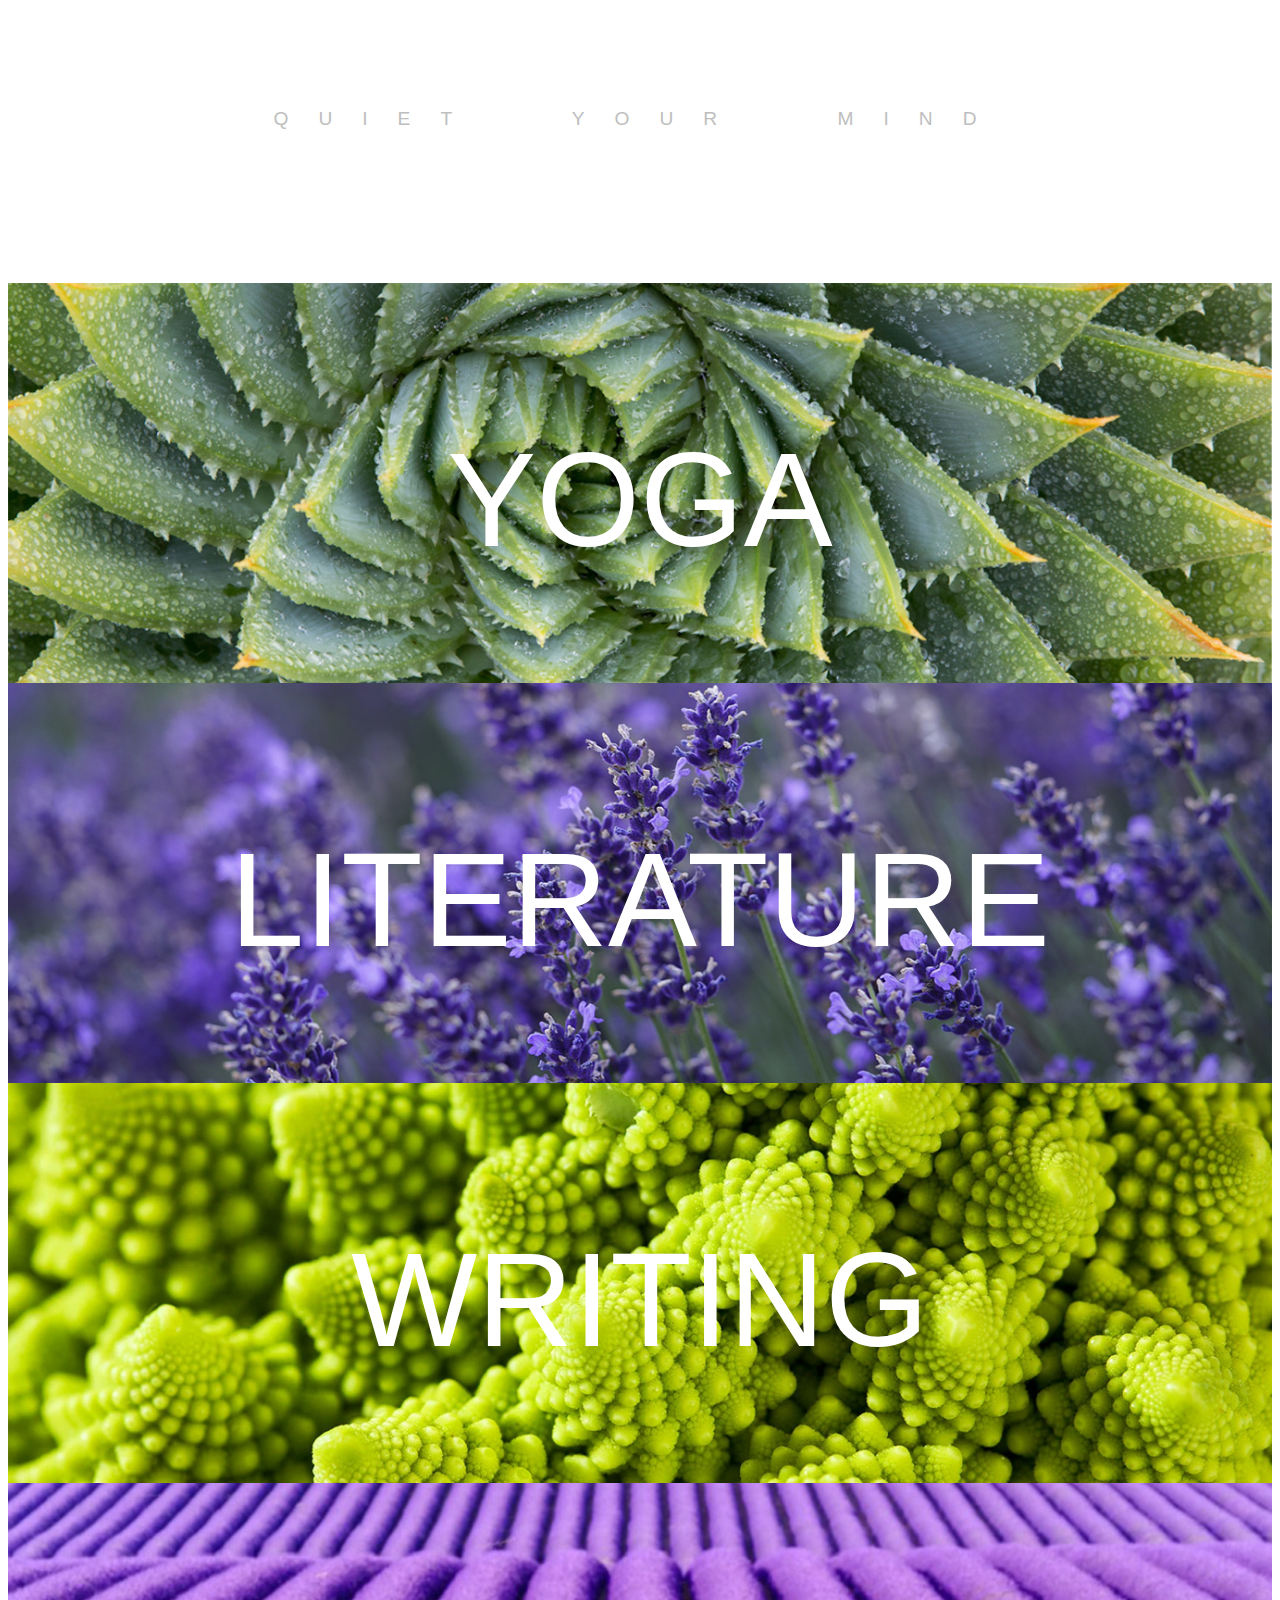
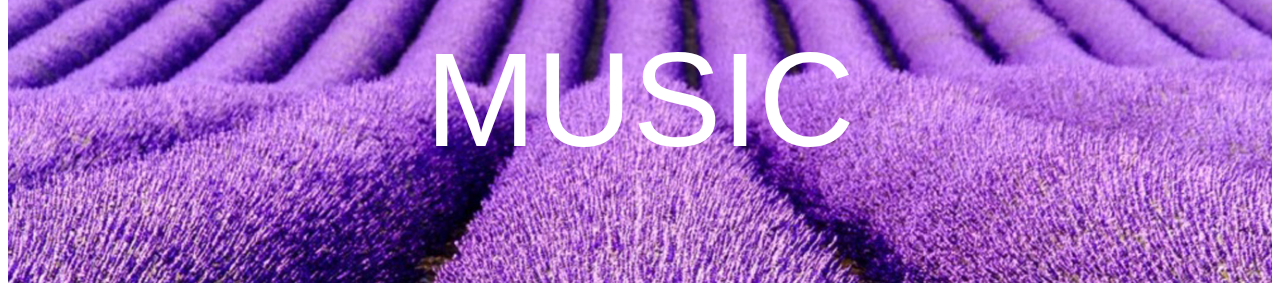
<file: index.html>
<!DOCTYPE html>
<html lang="en">
<head>
    <meta charset="UTF-8">
    <meta name="viewport" content="width=device-width, initial-scale=1.0">
    <title>Quiet Your Mind</title>
    <link  rel= "stylesheet" href="style.css">
</head>

<body>
<div class= "grid-container">

    <div class= "grid-item item-0">
        QUIET YOUR MIND
        <!-- <br>
        <br>
        <audio controls>
            <source src="music/Bird-music.mp3" type="audio/mpeg"/>
            Your browser does not support this audio file.
        </audio>
         <br>  -->
    </div>
    <div class= "grid-item item-1">
        <a href="yoga.html">YOGA</a>
    </div>
    <div class= "grid-item item-2">
        <a href="readings.html">LITERATURE</a>
    </div>
    <div class= "grid-item item-3">
        <a href="writing.html">WRITING</a>
    </div>
    <div class= "grid-item item-4">
        <a href="music.html">MUSIC</a>
    </div>

</div> 
</body>
</html>
</file>
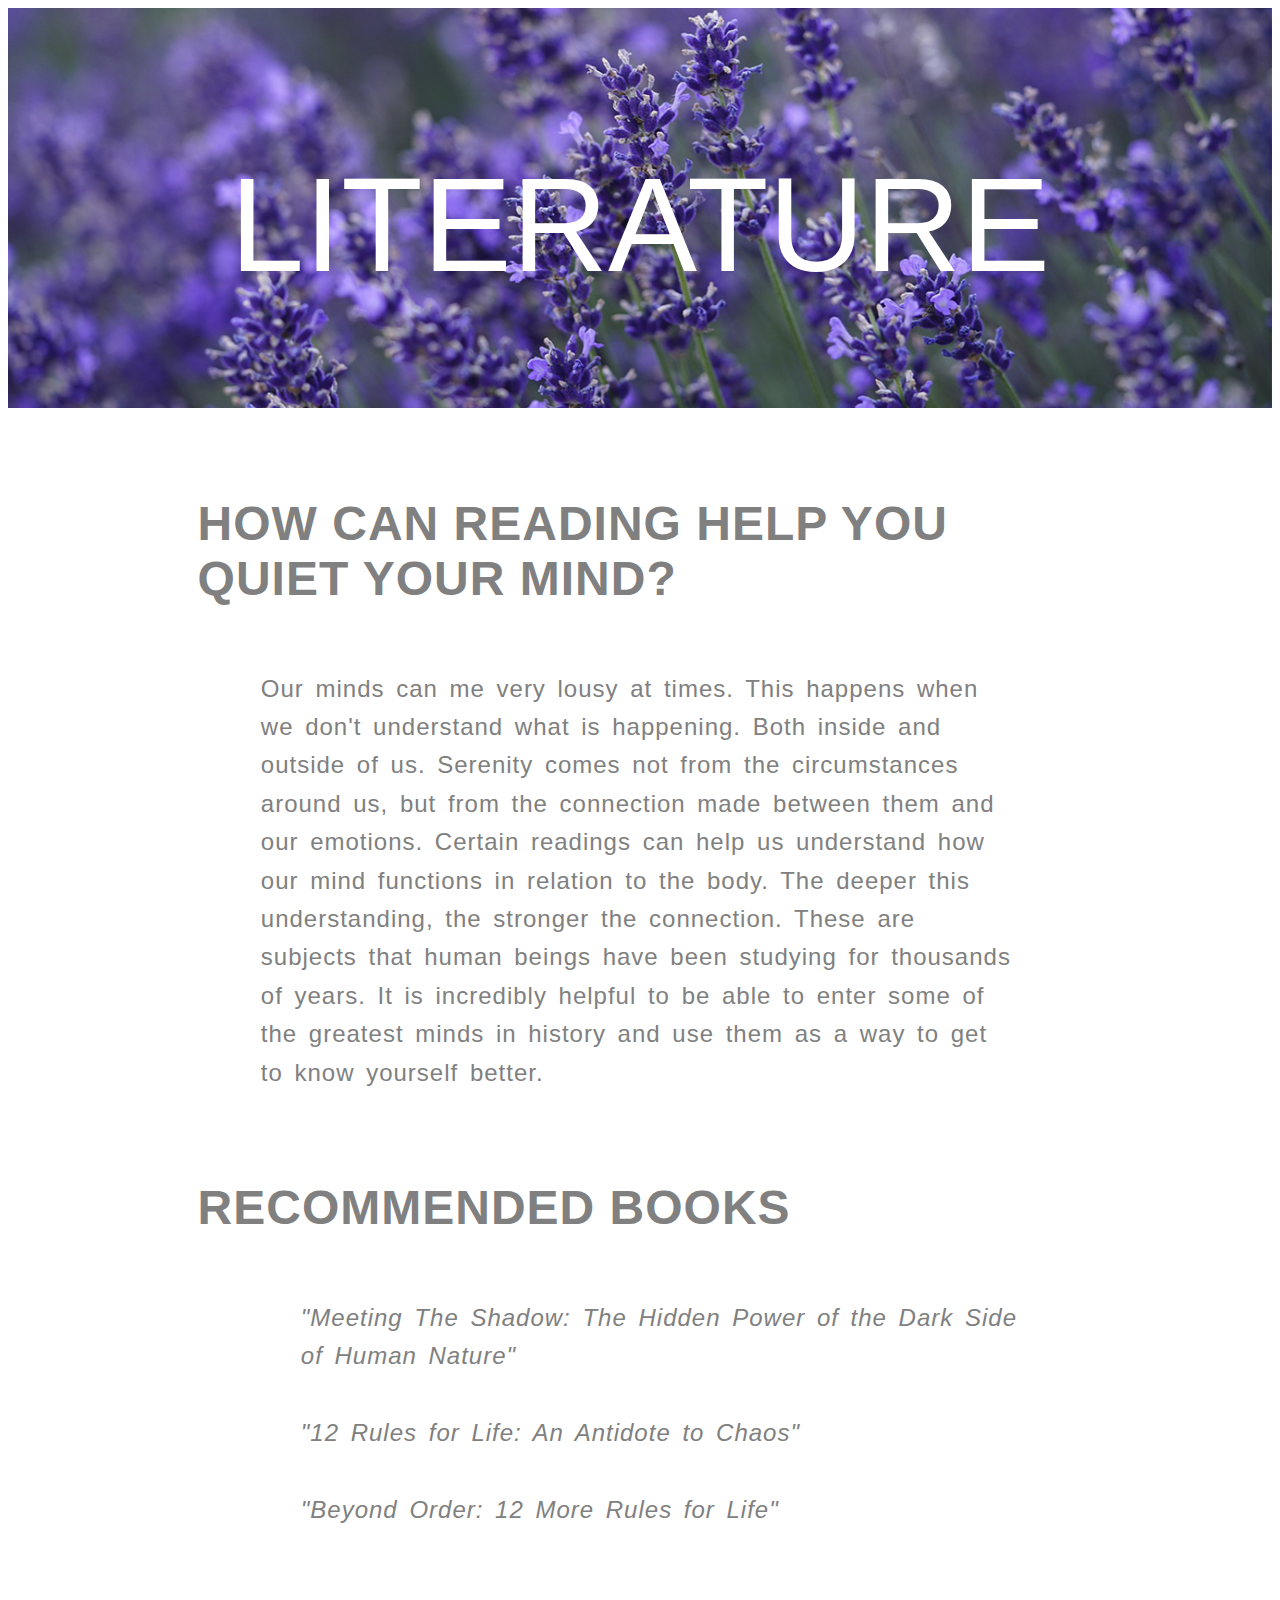
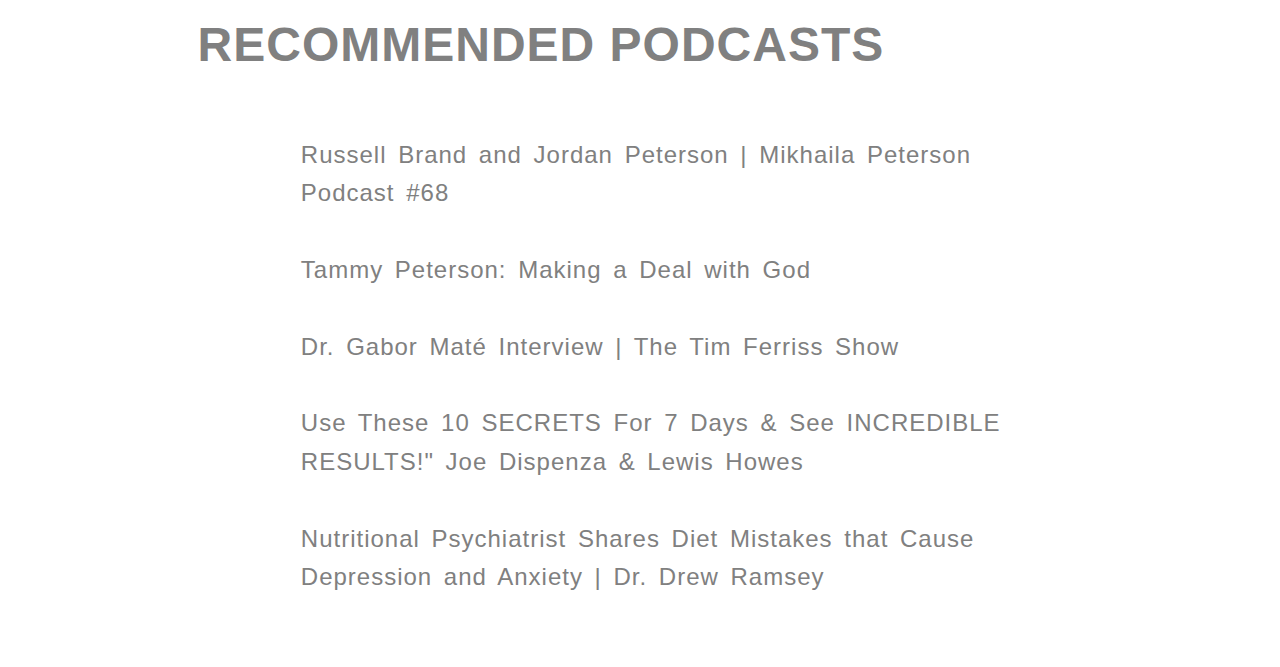
<file: readings.html>
<!DOCTYPE html>
<html lang="en">
<head>
    <meta charset="UTF-8">
    <meta name="viewport" content="width=device-width, initial-scale=1.0">
    <title>Quiet Your Mind</title>
    <link  rel= "stylesheet" href="style.css">
</head>
<body>
    <div class= "grid-container2">

        <div class= "grid-item item-y">
            LITERATURE
        </div>
        <div>
            <h1>
                HOW CAN READING HELP YOU QUIET YOUR MIND?
            </h1>
                <h2>
                    Our minds can me very lousy at times. This happens when we don't understand what is happening. Both inside and outside of us. Serenity comes not from the circumstances around us, but from the connection made between them and our emotions. Certain readings can help us understand how our mind functions in relation to the body. The deeper this understanding, the stronger the connection. These are subjects that human beings have been studying for thousands of years. It is incredibly helpful to be able to enter some of the greatest minds in history and use them as a way to get to know yourself better. 
                </h2>
            <h1>
                RECOMMENDED BOOKS
            </h1>
                <h2>
                    <ul>
                        <li><a id="readings" href="https://www.amazon.com/Meeting-Shadow-Hidden-Power-Nature/dp/087477618X"><i>"Meeting The Shadow: The Hidden Power of the Dark Side of Human Nature"</i></a></li>
                        <br>
                        <li><a id="readings" href="https://www.amazon.com/12-Rules-Life-Antidote-Chaos/dp/0345816021"><i>"12 Rules for Life: An Antidote to Chaos"</i></a></li>
                        <br>
                        <li><a id="readings" href="https://www.amazon.com/Beyond-Order-More-Rules-Life/dp/0593084640"><i>"Beyond Order: 12 More Rules for Life"</i></a></li>
                    </ul>
                </h2>
                <h1>
                    RECOMMENDED PODCASTS
                </h1>
                    <h2>
                        <ul>
                            <li><a id="readings" href="https://www.youtube.com/watch?v=ISHmPXOS_Og&t=4038s&ab_channel=MikhailaPeterson">Russell Brand and Jordan Peterson | Mikhaila Peterson Podcast #68</a></li>
                            <br>
                            <li><a id="readings" href="https://www.youtube.com/watch?v=zW5s4d2XBtE&ab_channel=Parallax">Tammy Peterson: Making a Deal with God</a></li>
                            <br>
                            <li><a id="readings" href="https://www.youtube.com/watch?v=H9B5mYfBPlY&ab_channel=TimFerriss">Dr. Gabor Maté Interview | The Tim Ferriss Show</a></li>
                            <br>
                            <li><a id="readings" href="https://www.youtube.com/watch?v=QwrkOWUt5Mg&t=7155s&ab_channel=LewisHowes">Use These 10 SECRETS For 7 Days & See INCREDIBLE RESULTS!" Joe Dispenza & Lewis Howes</a></li>
                            <br>
                            <li><a id="readings" href="https://www.youtube.com/watch?v=KnDJrDjAjQM&ab_channel=TomBilyeu">Nutritional Psychiatrist Shares Diet Mistakes that Cause Depression and Anxiety | Dr. Drew Ramsey</a></li>
                        </ul>
                    </h2>
        </div>
</body>
</file>
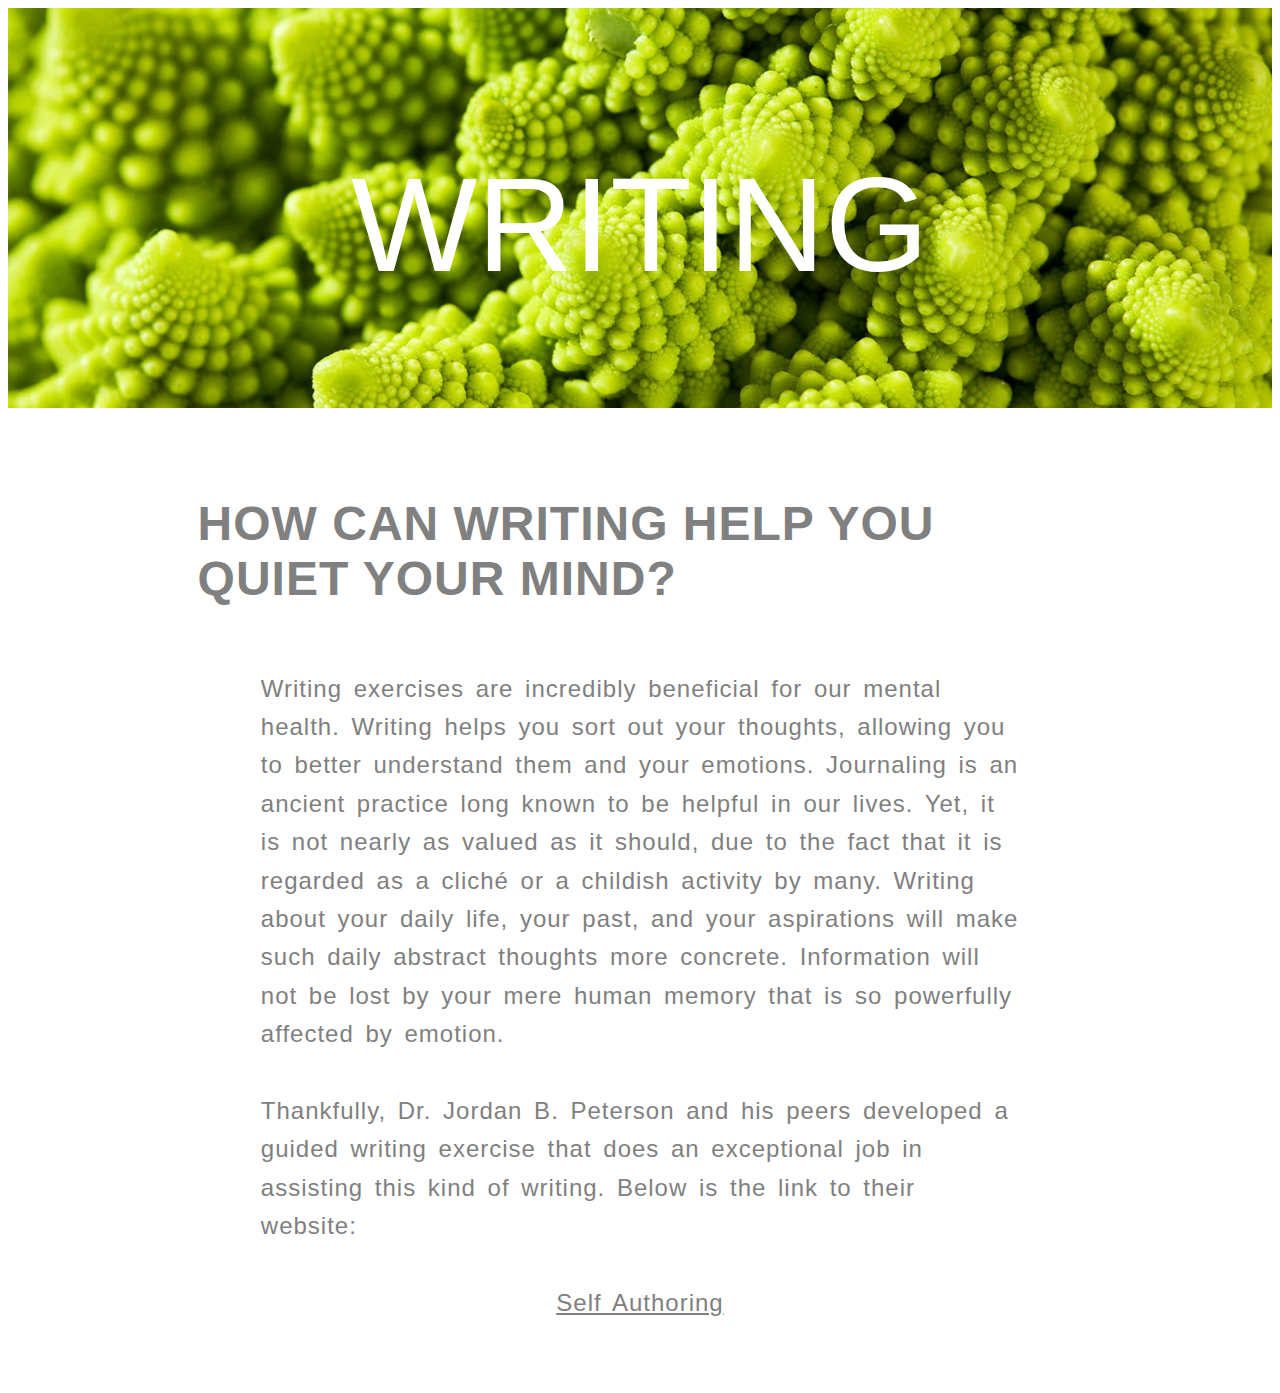
<file: writing.html>
<!DOCTYPE html>
<html lang="en">
<head>
    <meta charset="UTF-8">
    <meta name="viewport" content="width=device-width, initial-scale=1.0">
    <title>Quiet Your Mind</title>
    <link  rel= "stylesheet" href="style.css">
</head>
<body>
    <div class= "grid-container2">

        <div class= "grid-item item-z">
            WRITING
        </div>
        <div>
            <h1>
                HOW CAN WRITING HELP YOU QUIET YOUR MIND?
            </h1>
                <h2>
                    Writing exercises are incredibly beneficial for our mental health. Writing helps you sort out your thoughts, allowing you to better understand them and your emotions. Journaling is an ancient practice long known to be helpful in our lives. Yet, it is not nearly as valued as it should, due to the fact that it is regarded as a cliché or a childish activity by many. 

Writing about your daily life, your past, and your aspirations will make such daily abstract thoughts more concrete. Information will not be lost by your mere human memory that is so powerfully affected by emotion. 
<br>
<br>Thankfully, Dr. Jordan B. Peterson and his peers developed a guided writing exercise that does an exceptional job in assisting this kind of writing. Below is the link to their website:
 <br>
 <br><div class= "link-1" ><a id="link" href="https://www.selfauthoring.com/">Self Authoring</a></div>
                </h2>
        </div>
</body>
</file>
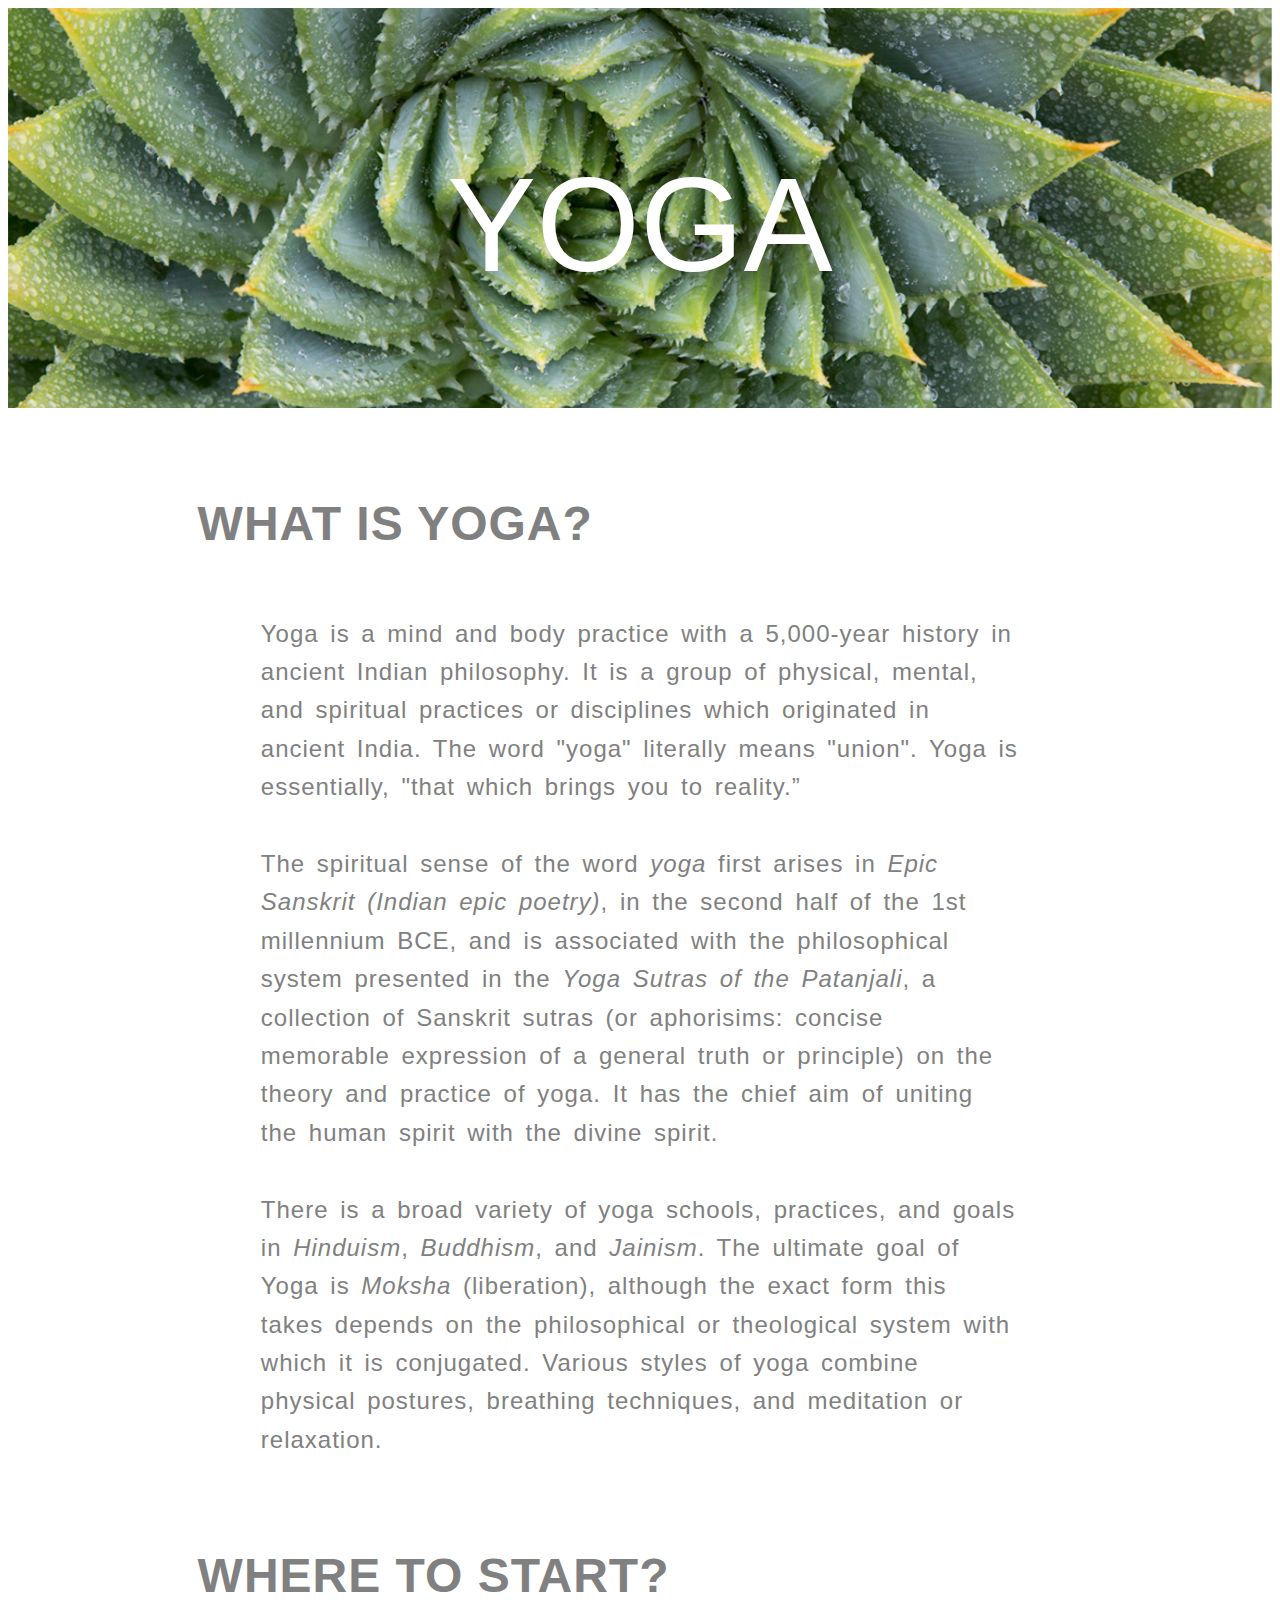
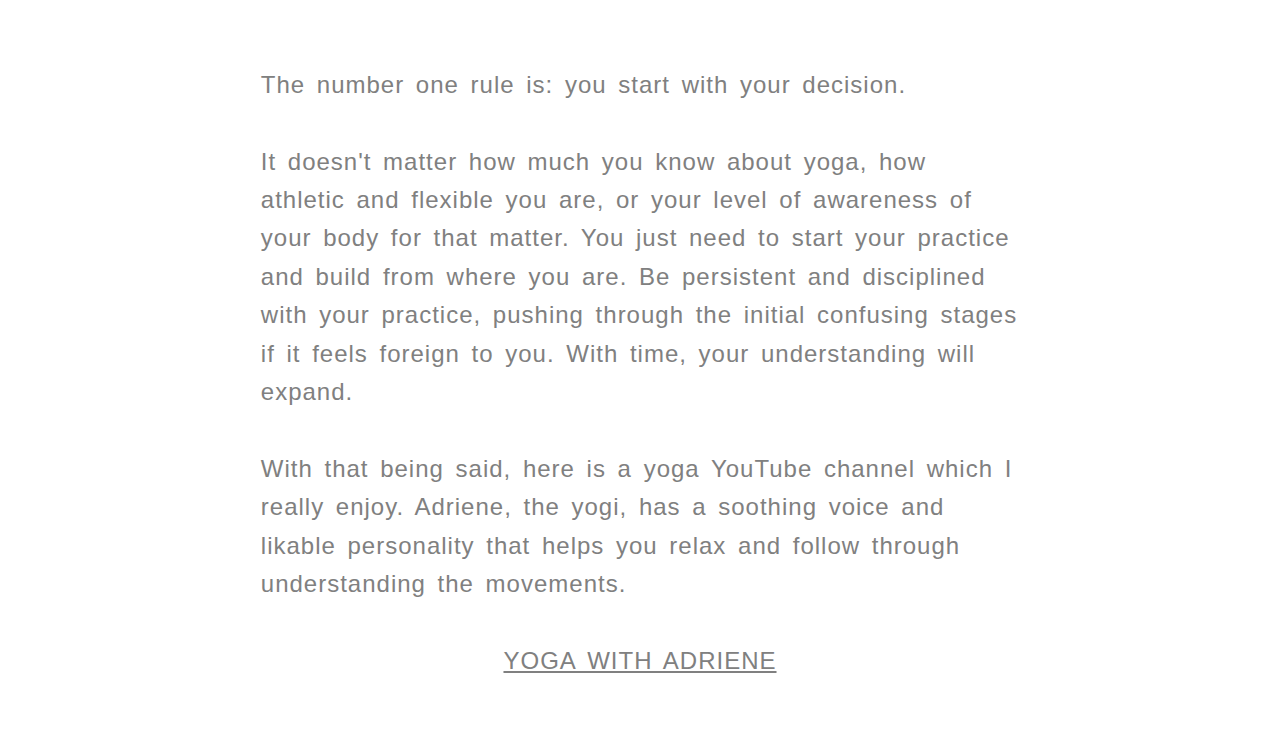
<file: yoga.html>
<!DOCTYPE html>
<html lang="en">
<head>
    <meta charset="UTF-8">
    <meta name="viewport" content="width=device-width, initial-scale=1.0">
    <title>Quiet Your Mind</title>
    <link  rel= "stylesheet" href="style.css">
</head>
<body>
    <div class= "grid-container2">

        <div class= "grid-item item-x">
            YOGA
        </div>
<div>
<h1>
    WHAT IS YOGA?
</h1>
    <h2>
        Yoga is a mind and body practice with a 5,000-year history in ancient Indian philosophy. It is a group of physical, mental, and spiritual practices or disciplines which originated in ancient India.
The word "yoga" literally means "union". Yoga is essentially, "that which brings you to reality.” 
<br>
<br> The spiritual sense of the word <i>yoga</i> first arises in <i>Epic Sanskrit (Indian epic poetry)</i>, in the second half of the 1st millennium BCE, and is associated with the philosophical system presented in the <i>Yoga Sutras of the Patanjali</i>, a collection of Sanskrit sutras (or aphorisims: concise memorable expression of a general truth or principle) on the theory and practice of yoga. It has the chief aim of uniting the human spirit with the divine spirit.
<br>
<br> There is a broad variety of yoga schools, practices, and goals in <i>Hinduism</i>, <i>Buddhism</i>, and <i>Jainism</i>. The ultimate goal of Yoga is <i>Moksha</i> (liberation), although the exact form this takes depends on the philosophical or theological system with which it is conjugated.
Various styles of yoga combine physical postures, breathing techniques, and meditation or relaxation.  
    </h2> 
    
<h1>
    WHERE TO START?
</h1>
    <h2>
        The number one rule is: you start with your decision. 
        <br>
        <br>It doesn't matter how much you know about yoga, how athletic and flexible you are, or your level of awareness of your body for that matter. You just need to start your practice and build from where you are. Be persistent and disciplined with your practice, pushing through the initial confusing stages if it feels foreign to you. With time, your understanding will expand.
        <br>
        <br>With that being said, here is a yoga YouTube channel which I really enjoy. Adriene, the yogi, has a soothing voice and likable personality that helps you relax and follow through understanding the movements.
        <br>
        <br>
        <div class=link-1>
            <a id= link href="https://www.youtube.com/user/yogawithadriene">YOGA WITH ADRIENE</a>
        </div>
    </h2>
</div>
</body>
</file>
<file: style.css>
.grid-container {
  display: grid;
  height: auto;
  width: auto;
  grid-template-columns: auto;
  grid-template-rows: 275px 400px 400px 400px 400px;
}

.grid-item {
  background-color: #ccc;
}

a {
  text-decoration: none;
  color:white;
}

a:hover {
  font-size: 110%;
  font-weight: bolder;
}

.item-0 {
  background-color: white;
  background-size: cover;
  font-family: Arial;
  font-size: 120%;
  text-align: center;
  color: rgb(190, 190, 190);
  padding: 100px;
  word-spacing: 55px;
  letter-spacing: 30px;
}

.item-1 { 
  background-image: url("images/goldenratio1.jpg");
  background-size: cover;
  font-family: Arial;
  font-size: 100pt;
  text-align: center;
  color: white;
  padding: 140px;
}

.item-2 {
  background-image: url("images/lavander.jpg");
  background-size: cover;
  font-family: Arial;
  font-size: 100pt;
  text-align: center;
  color: white;
  padding: 140px;
}

.item-3 {
  background-image: url("images/romanescobrocolli.jpg");
  background-size: cover;
  font-family: Arial;
  font-size: 100pt;
  text-align: center;
  color: white;
  padding: 140px;
}

.item-4 {
  background-image: url("images/lavanderfield.jpg");
  background-size: cover;
  font-family: Arial;
  font-size: 100pt;
  text-align: center;
  color: white;
  padding: 140px;
}

.grid-container2 {
  display: grid;
  height: auto;
  width: auto;
  grid-template-columns: auto;
  grid-template-rows: 400px auto;
}

.item-x {
  background-image: url("images/goldenratio1.jpg");
  background-size: cover;
  font-family: Arial;
  font-size: 100pt;
  text-align: center;
  color: white;
  padding: 140px;
}

.item-y {
  background-image: url("images/lavander.jpg");
  background-size: cover;
  font-family: Arial;
  font-size: 100pt;
  text-align: center;
  color: white;
  padding: 140px;
  }

.item-z {
  background-image: url("images/romanescobrocolli.jpg");
  background-size: cover;
  font-family: Arial;
  font-size: 100pt;
  text-align: center;
  color: white;
  padding: 140px;
  }

.item-w {
  background-image: url("images/lavanderfield.jpg");
  background-size: cover;
  font-family: Arial;
  font-size: 100pt;
  text-align: center;
  color: white;
  padding: 140px;
  }

h1 {
    font-family: Arial;
    font-size: 36pt;
    color: gray;
    font-weight: 550;
    margin: 7% 15% 4%;
    letter-spacing: 1px;
  }

h2 {
    font-family: Arial;
    font-size: 18pt;
    color: gray;
    font-weight: 200; 
    margin: 5% 20%;
    letter-spacing: 1px;
    word-spacing: 4px;
    line-height: 1.6;
  }

  .link-1 {
    text-align: center;
    text-decoration: underline;
  }
  
  #link {
    color:gray;
  }

  #link:hover {
    color:rgb(163, 197, 112);
    font-size: 130%;
  }

  ul {
    list-style: none;
  }

  #readings {
    color: gray;
  }

  #readings:hover {
    color: rgb(163, 197, 112);
  }
</file>
